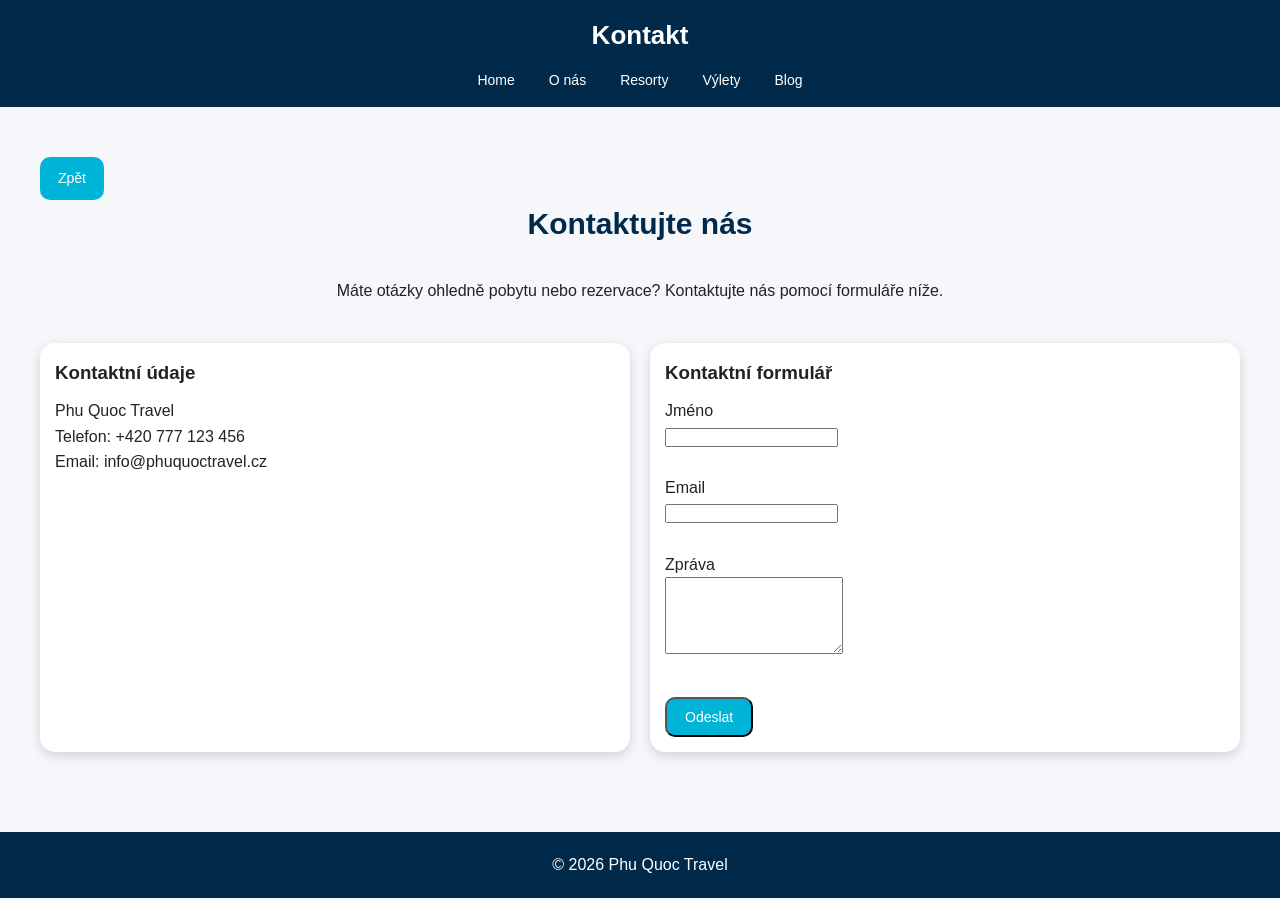
<file: Rocníková_práce/kontakt.html>
<!DOCTYPE html>
<html lang="cs">
<head>
<meta charset="UTF-8">
<title>Kontakt</title>
<link rel="stylesheet" href="style.css">
</head>
<body>

<header>

<h1>Kontakt</h1>

<nav>
<ul>
<li><a href="index.html">Home</a></li>
<li><a href="onas.html">O nás</a></li>
<li><a href="resorty.html">Resorty</a></li>
<li><a href="vylety.html">Výlety</a></li>
<li><a href="blog.html">Blog</a></li>
</ul>
</nav>

</header>

<main>

<a href="index.html" class="btn">
Zpět
</a>

<h2 class="section-title">
Kontaktujte nás
</h2>

<p style="text-align:center; margin-bottom:40px;">
Máte otázky ohledně pobytu nebo rezervace?
Kontaktujte nás pomocí formuláře níže.
</p>

<div class="cards">

<div class="card">

<div class="card-content">

<h3>Kontaktní údaje</h3>

<p>
Phu Quoc Travel<br>
Telefon: +420 777 123 456<br>
Email: info@phuquoctravel.cz
</p>

</div>
</div>

<div class="card">

<div class="card-content">

<h3>Kontaktní formulář</h3>

<form>

<label>Jméno</label><br>
<input type="text" required>

<br><br>

<label>Email</label><br>
<input type="email" required>

<br><br>

<label>Zpráva</label><br>
<textarea rows="5"></textarea>

<br><br>

<button type="submit" class="btn">
Odeslat
</button>

</form>

</div>
</div>

</div>

</main>

<footer>
<p>© 2026 Phu Quoc Travel</p>
</footer>

</body>
</html>
</file>
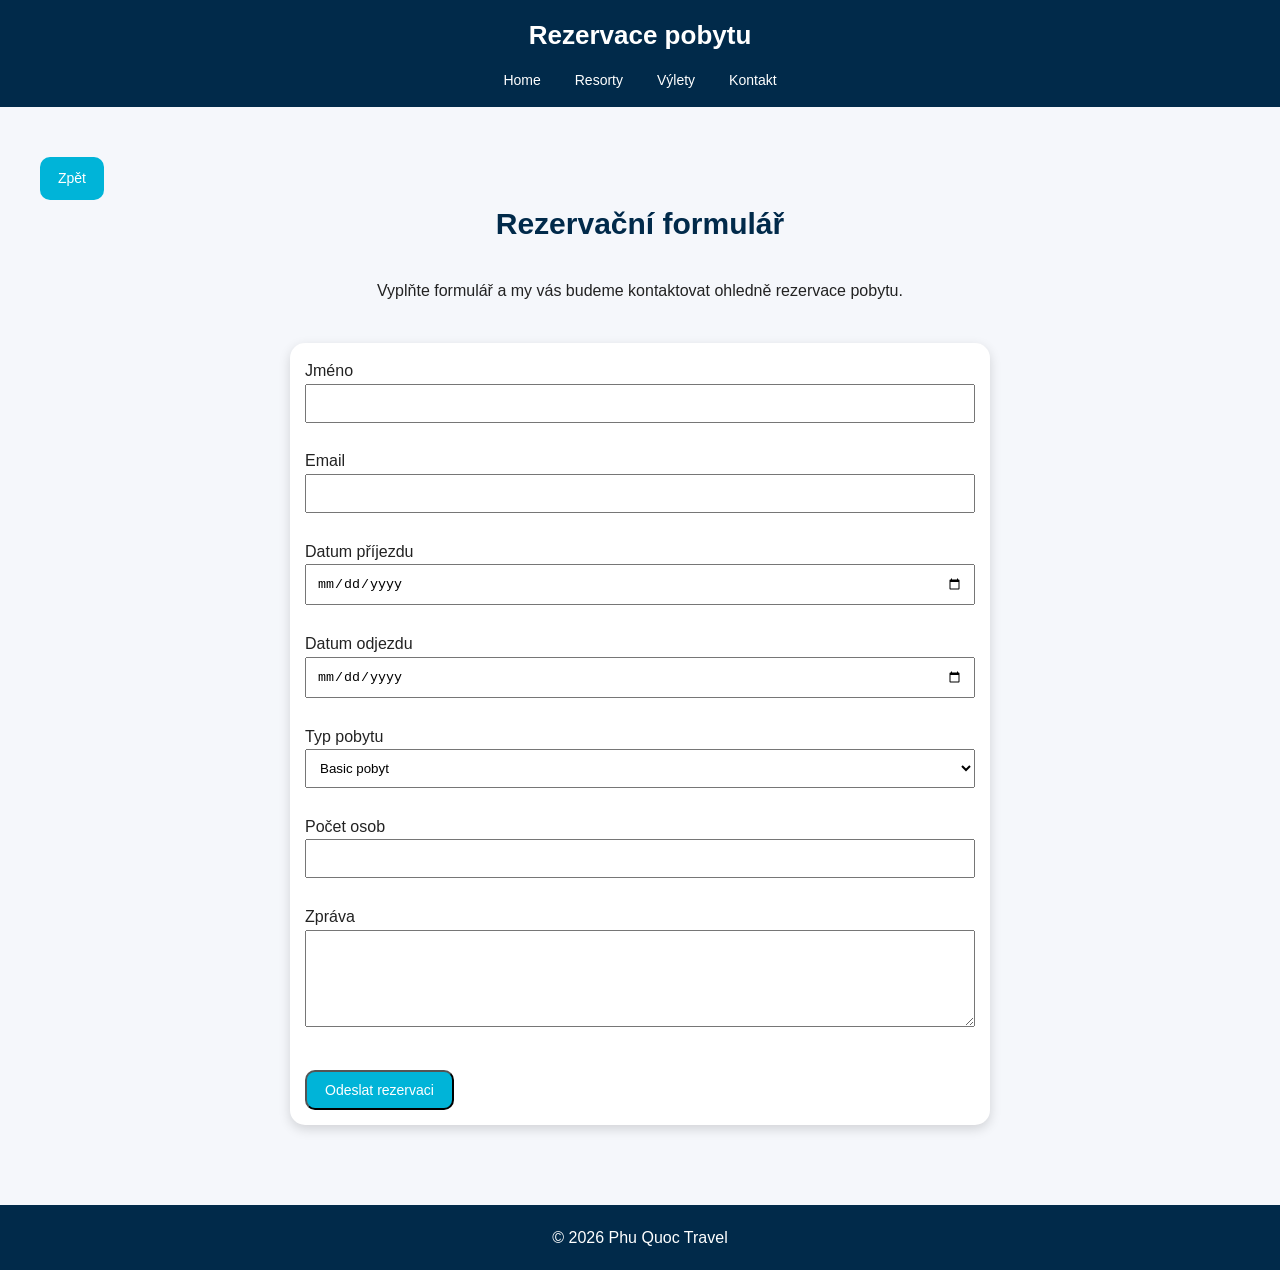
<file: Rocníková_práce/rezervace.html>
<!DOCTYPE html>
<html lang="cs">
<head>
<meta charset="UTF-8">
<title>Rezervace</title>
<link rel="stylesheet" href="style.css">
</head>
<body>

<header>

<h1>Rezervace pobytu</h1>

<nav>
<ul>
<li><a href="index.html">Home</a></li>
<li><a href="resorty.html">Resorty</a></li>
<li><a href="vylety.html">Výlety</a></li>
<li><a href="kontakt.html">Kontakt</a></li>
</ul>
</nav>

</header>

<main>

<a href="index.html" class="btn">
Zpět
</a>

<h2 class="section-title">
Rezervační formulář
</h2>

<p style="text-align:center; margin-bottom:40px;">
Vyplňte formulář a my vás budeme kontaktovat ohledně rezervace pobytu.
</p>

<div class="card" style="max-width:700px; margin:auto;">

<div class="card-content">

<form>

<label>Jméno</label><br>
<input type="text" required style="width:100%; padding:10px;">

<br><br>

<label>Email</label><br>
<input type="email" required style="width:100%; padding:10px;">

<br><br>

<label>Datum příjezdu</label><br>
<input type="date" style="width:100%; padding:10px;">

<br><br>

<label>Datum odjezdu</label><br>
<input type="date" style="width:100%; padding:10px;">

<br><br>

<label>Typ pobytu</label><br>

<select style="width:100%; padding:10px;">

<option>Basic pobyt</option>
<option>Standard pobyt</option>
<option>Luxury pobyt</option>

</select>

<br><br>

<label>Počet osob</label><br>
<input type="number" min="1" style="width:100%; padding:10px;">

<br><br>

<label>Zpráva</label><br>
<textarea rows="5" style="width:100%; padding:10px;"></textarea>

<br><br>

<button type="submit" class="btn">
Odeslat rezervaci
</button>

</form>

</div>
</div>

</main>

<footer>
<p>© 2026 Phu Quoc Travel</p>
</footer>

</body>
</html>
</file>
<file: Rocníková_práce/style.css>
*{
margin:0;
padding:0;
box-sizing:border-box;
}

body{
font-family:Arial, sans-serif;
line-height:1.6;
background:#f5f7fb;
color:#222;
}

header{
background:#012a4a;
color:white;
padding:15px;
position:sticky;
top:0;
z-index:1000;
}

header h1{
text-align:center;
font-size:26px;
}

nav ul{
display:flex;
justify-content:center;
flex-wrap:wrap;
gap:10px;
list-style:none;
margin-top:10px;
}

nav a{
color:white;
text-decoration:none;
padding:8px 12px;
border-radius:8px;
font-size:14px;
}

nav a:hover{
background:rgba(255,255,255,0.2);
}

.hero{
height:70vh;
display:flex;
flex-direction:column;
justify-content:center;
align-items:center;
text-align:center;
color:white;
background-size:cover;
background-position:center;
padding:20px;
}

.hero h2{
font-size:42px;
text-shadow:2px 2px 8px black;
}

.hero p{
font-size:18px;
margin:10px 0;
text-shadow:1px 1px 6px black;
}

.btn{
background:#00b4d8;
color:white;
padding:10px 18px;
border-radius:10px;
text-decoration:none;
display:inline-block;
margin-top:10px;
transition:0.3s;
font-size:14px;
}

.btn:hover{
transform:scale(1.05);
background:#0096c7;
}

main{
padding:40px;
}

.section-title{
text-align:center;
font-size:30px;
margin-bottom:30px;
color:#012a4a;
}

.cards{
display:grid;
grid-template-columns:repeat(auto-fit,minmax(260px,1fr));
gap:20px;
}

.card{
background:white;
border-radius:15px;
overflow:hidden;
box-shadow:0 4px 12px rgba(0,0,0,0.15);
}

.card img{
width:100%;
height:200px;
object-fit:cover;
}

.card-content{
padding:15px;
}

.card-content h3{
margin-bottom:10px;
}

footer{
background:#012a4a;
color:white;
text-align:center;
padding:20px;
margin-top:40px;
}
</file>
